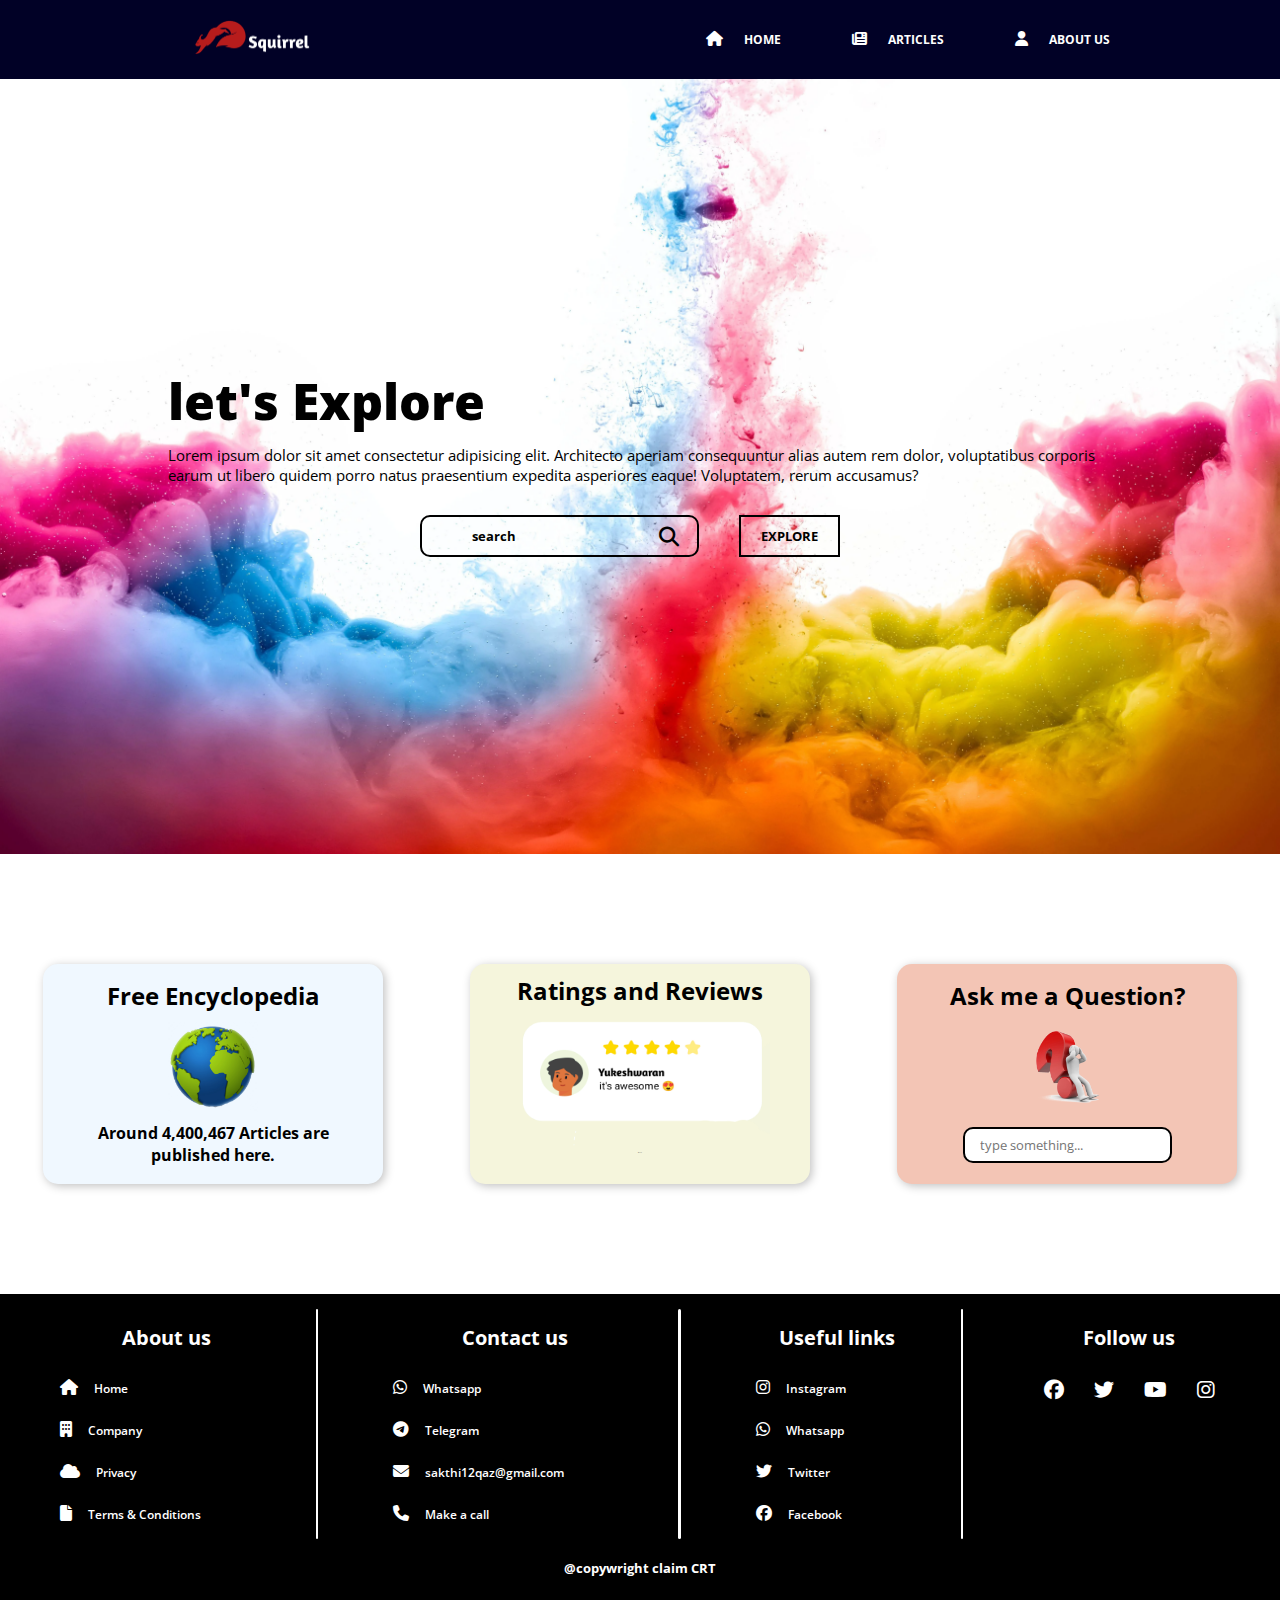
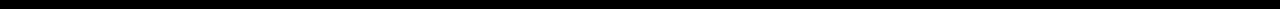
<file: index.html/index.html>
<!DOCTYPE html>
<html lang="en">
<head>
    <meta charset="UTF-8">
    <meta http-equiv="X-UA-Compatible" content="IE=edge">
    <meta name="viewport" content="width=device-width, initial-scale=1.0">
    <title>redsquirrel</title>
    <link rel="stylesheet" href="https://cdnjs.cloudflare.com/ajax/libs/font-awesome/6.2.1/css/all.min.css">
    <link rel="preconnect" href="https://fonts.googleapis.com">
<link rel="preconnect" href="https://fonts.gstatic.com" crossorigin>
<link href="https://fonts.googleapis.com/css2?family=Open+Sans:ital,wght@0,300;0,400;0,500;0,600;0,700;1,500;1,600;1,700;1,800&display=swap" rel="stylesheet">
    <link rel="stylesheet" href="..//style.css/style.css">
    <link rel='stylesheet' href='https://cdn-uicons.flaticon.com/uicons-regular-rounded/css/uicons-regular-rounded.css'>
</head>
<body id="body">
    <header id="header">
        <div class="container">
            <div class="logo">
                <img src="..//images/logo1.png" height="100" width="300" class="img_bg">
            </div>
            <div class="lists" id="nav_list">
                <ul>
                    <li> <i class="fa-solid fa-house"></i><a href="#home">Home</a></li>
                    <li> <i class="fa-solid fa-newspaper"></i><a href="#articles">Articles</a></li>
                    <li><i class="fa-solid fa-user"></i><a href="#about_us">About Us</a></li>
                </ul>
            </div>
            <div class="hamburger" id="hamburger">
                <div class="line"></div>
                <div class="line"></div>
                <div class="line"></div>
            </div>
        </div>
    </header>
    <section class="section1" id="home">
        <div class="searchbar_container">
            <div class="sec1_container">
                <div class="img2">
                    <img src="..//images/bgimg.jpg" id="background_img">
                </div>
                <div class="search_bar">
                    <div class="search_content">
                        <h1>
                            let's Explore
                        </h1>
                        <p>Lorem ipsum dolor sit amet consectetur adipisicing elit. Architecto aperiam consequuntur alias autem rem dolor, voluptatibus corporis earum ut libero quidem porro natus praesentium expedita asperiores eaque! Voluptatem, rerum accusamus?</p>
                    </div>
                    <div class="search_input">
                        <div class="search_input_con">
                            <input type="text" id="search" placeholder="search">
                            <i class="fa-solid fa-magnifying-glass"></i>
                        </div>
                        <div class="search_button">
                            <button>
                                Explore
                            </button>
                        </div>
                    </div>
                </div>
            </div>
        </div>
    </section>
    <section class="section2">
       <div class="box_container">
        <div class="boxes">
            <h2>Free Encyclopedia</h2>
            <img src="..//images/box1.png">
            <div class="box_content">
                Around 4,400,467 Articles are published here.
            </div>
        </div>
        <div class="boxes2">
            <h2>Ratings and Reviews</h2>
           <img src="..//images/box2.png" class="img_ratings" >
           <div class="box_content">
            <h3>Good</h3>
           </div>
        </div>
        <div class="boxes">
            <h2>Ask me a Question?</h2>
            <img src="../images/box3.png">
          <div class="box3_content">
            <input type="text" class="feedback" placeholder="type something...">
          </div>
        </div>
       </div>
    </section>
    <section class="end">
        <div class="end_container">
            <div class="end_About_us">
                <h2>About us</h2>
                <ul>
                  <li><i class="fa-solid fa-house"></i><a href="#home">Home</a></li>
                  <li><i class="fa-solid fa-building"></i><a href="#">Company</a></li>
                  <li><i class="fa-solid fa-cloud"></i><a href="#">Privacy</a></li>
                  <li><i class="fa-solid fa-file"></i><a href="#">Terms &  Conditions</a></li>
                </ul>
            </div><hr>
            <div class="end_contact_us">
                <h2>Contact us</h2>
                <ul>
                    <li><i class="fa-brands fa-whatsapp"></i><a href="#">Whatsapp</a></li>
                    <li><i class="fa-brands fa-telegram"></i><a href="#">Telegram</a></li>
                    <li><i class="fa-solid fa-envelope"></i><a href="#">sakthi12qaz@gmail.com</a></li>
                    <li><i class="fa-solid fa-phone"></i><a href="tell:9042503770">Make a call</a></li>
                </ul>
            </div><hr>
            <div class="end_links">
                <h2>Useful links</h2>
                <ul>
                    <li><i class="fa-brands fa-instagram"></i><a href="#">Instagram</a></li>
                    <li><i class="fa-brands fa-whatsapp"></i><a href="#">Whatsapp</a></li>
                    <li><i class="fa-brands fa-twitter"></i><a href="#">Twitter</a></li>
                    <li><i class="fa-brands fa-facebook"></i><a href="#">Facebook</a></li>
                </ul>
            </div><hr>
            <div class="end_follow">
                <h2>Follow us</h2>
                <ul>
                    <li><a href="#"><i class="fa-brands fa-facebook"></i></a></li>
                    <li><a href="#"><i class="fa-brands fa-twitter"></i></a></li>
                    <li><a href="#"><i class="fa-brands fa-youtube"></i></a></li>
                    <li><a href="#"><i class="fa-brands fa-instagram"></i></a></li>
                </ul>
            </div>
        </div>
    </section>
    <section class="end_content">
        <div class="end_text">
            <p>
                @copywright claim CRT
            </p>
        </div>
    </section>
</body>
<script src="../main.js/main.js" defer></script>
</html>
</file>
<file: style.css/style.css>
/* css for entire HOME page */

*{
    padding: 0;
    margin: 0;
    font-family: 'Open Sans', sans-serif;
    scroll-behavior: smooth;
}
body{
    overflow-x: hidden ;
}
.lists ul li i{
    color:white;
    font-size: 15px;
    transition: .5s;
    padding: 0px 20px ;
    -webkit-transition: .5s;
    -moz-transition: .5s;
    -ms-transition: .5s;
    -o-transition: .5s;
}
.lists ul li i:hover{
    font-size: 20px;
    color: #b71c1c;
}

.fa-magnifying-glass{
    margin-right: 30px;
}
.hamburger{
    display: none;
    overflow: hidden;
}
header{
    width: 100%;
    padding: 10px ;
    box-shadow: 1px 1px 10px rgba(0,0,0, 0.5);
    background-color: rgb(1, 1, 38);
    z-index: 1000;
    transition: .5s;
    -webkit-transition: .5s;
    -moz-transition: .5s;
    -ms-transition: .5s;
    -o-transition: .5s;
}
.container{
    display: flex;
    justify-content: space-around;
}
.img_bg{
    height:40px;
    width: 160px;
}
.lists ul{
    display: flex;
}
li {
    list-style: none;
    padding: 10px 15px ;
    margin: 0px 10px ;
}
a{
    position: relative;
    padding: 6px 1px;
    text-decoration: none;
    color:white;
    font-weight: 700;
    font-size: 12px;
    text-transform: uppercase;
}

a::after{
    position: absolute;
    content: '';
    background:white;
    height: 2px;
    width: 0;
    left: 0;
    bottom: 0;
    transition: 0.3s;
    -webkit-transition: 0.3s;
    -moz-transition: 0.3s;
    -ms-transition: 0.3s;
    -o-transition: 0.3s;
}
a:hover::after{
    width: 100%;
}

/* sticky_ header*/

header.sticky{
    position: fixed;
    background-color: black;
}
/* for section1 */


.section1{
    display: flex;
    justify-content: space-evenly;
    align-items: center;
    min-height: 775px;
    background: url(..///images/cover_2.webp);
    background-position: center;
    background-size: cover;

}


.sec1_container{
   display: flex;
   justify-content: space-evenly;
   padding: 10px 10%;
   margin: 10px;
}
.search_bar{
    text-align: center;
    width: 100% ;
}
.search_content{
    margin-top: 35px;
    font-size: 15px;
    font-weight: 400;
    text-align: center;
    margin: 1px 30px;
}


.search_content h1{
    margin: 20px 30px ;
    font-size: 50px;
    font-weight: 800;
}

#search{
    padding: 10px 50px;
    margin: 20px 10px ;
    cursor: pointer;
    transition:.3s;
    -webkit-transition:.3s;
    -moz-transition:.3s;
    -ms-transition:.3s;
    -o-transition:.3s;
    background-color:transparent;
    border: solid 2px black;
    border-radius: 10px;
    -webkit-border-radius: 10px;
    -moz-border-radius: 10px;
    -ms-border-radius: 10px;
    -o-border-radius: 10px;
}

#search:hover{
    box-shadow: 1px 1px  10px rgba(0,0,0, 0.25);


}
.fa-magnifying-glass{
    color: black;
}
.search_input i{
    position: absolute;
    bottom: 30px;
    right: 0;
    font-size: 20px;
    font-weight: 700;

}
.search_input{
    display: flex;
    justify-content: center;
}
.search_button button{
    margin: 20px 30px;
    padding: 10px 20px;
    font-weight: 700;
    text-transform: uppercase;
    cursor: pointer;
    transition: 1.5s;
    -webkit-transition: 1.5s;
    -moz-transition: 1.5s;
    -ms-transition: 1.5s;
    -o-transition: 1.5s;
    border: solid 2px black;
    background: -webkit-linear-gradient(0deg, transparent 50%,rgb(205, 233, 133) 50% );
    background-size: 400px 80px ;
}

.search_button button:hover{
    box-shadow: 1px 1px  10px rgba(0,0,0, 0.1);
    background-position: 200px 50px ;

}
.search_input_con{
    position: relative;
    padding: 0px ;
}
.search_input_con input::placeholder{
    font-weight: 700;
    color: black;

}

.search_input_con input::-webkit-input-placeholder{
    font-weight: 700;
}

.img2 img{
   height: 300px;
   width: 400px;
   display: none;
   overflow: hidden;
}

/* for section2 */


.box_container{
   display: grid;
   justify-content: space-around;
   grid-template-columns: repeat(3,auto);
   width: 100%;
   gap: 1px;
   margin-top: 100px;
   margin-bottom: 100px;
}
.box3{
    display: block;
}
.boxes{
    display: block;
    height: 200px ;
    width: 310px;
    padding: 10px 15px;
    margin: 10px  ;
    justify-content: center;
    text-align: center;
    background-color: aliceblue;
    border-radius: 15px;
    box-shadow: 2px 2px 10px rgba(0,0,0, 0.25);
    -webkit-border-radius: 15px;
    -moz-border-radius: 15px;
    -ms-border-radius: 15px;
    -o-border-radius: 15px;
    transition: .3s;
    -webkit-transition: .3s;
    -moz-transition: .3s;
    -ms-transition: .3s;
    -o-transition: .3s;
}
.boxes:hover{
    transform: scale(1.03);
    -webkit-transform: scale(1.03);
    -moz-transform: scale(1.03);
    -ms-transform: scale(1.03);
    -o-transform: scale(1.03);
}
.boxes:nth-child(3){
    background-color:rgb(243, 197, 181);
}
.boxes img{
    height:90px ;
    width:90px;
    margin: 5px;
}
.boxes h2{
    margin: 5px 10px;
}
.fa-earth-europe{
    color: black;
    font-size: 220px;
}
.fa-star{
    color: black;
    font-size: 220px;
}
.feedback{
    padding: 7px 15px;
    margin: 5px ;
    border-radius: 10px;
    -webkit-border-radius: 10px;
    -moz-border-radius: 10px;
    -ms-border-radius: 10px;
    -o-border-radius: 10px;
    border: 2px solid black;
}
.box_content{
    font-size:16px;
    font-weight: 700;
}

.boxes2{
    display: block;
    height: 200px ;
    width: 310px;
    padding: 10px 15px;
    margin: 10px ;
    justify-content: center;
    background-color: beige;
    text-align: center;
    border-radius: 15px;
    box-shadow: 2px 2px 10px rgba(0,0,0, 0.25);
    -webkit-border-radius: 15px;
    -moz-border-radius: 15px;
    -ms-border-radius: 15px;
    -o-border-radius: 15px;
    transition: .3s;
    -webkit-transition: .3s;
    -moz-transition: .3s;
    -ms-transition: .3s;
    -o-transition: .3s;
}
.boxes2:hover{
    transform: scale(1.03);
    -webkit-transform: scale(1.03);
    -moz-transform: scale(1.03);
    -ms-transform: scale(1.03);
    -o-transform: scale(1.03);
}
.img_ratings{
    height: 140px;
    width: 260px;
    margin: 0px;
}
.box_content h3{
    margin:0px;
    font-size: 1px;
}

@media screen and (max-width:1200px) and (min-width:420px) {
    .box_container{
        display: grid;
        justify-content:space-evenly;
        grid-template-columns: repeat(1,auto);
        width: 100%;
        gap: 10px;
        margin-top: 100px;
        margin-bottom: 100px;
     }
}


@media  screen and (max-width:420px) and (min-width:280px) {
    .box_container{
        display: grid;
        justify-content:space-evenly;
        grid-template-columns: repeat(1,auto);
        width: 100%;
        gap: 10px;
        margin-top: 100px;
        margin-bottom: 100px;
     }
    .boxes{
        display: block;
        height: 150px ;
        width: 250px;
        padding: 10px 15px;
        margin: 10px  ;
        justify-content: center;
        text-align: center;
        border-radius: 15px;
        box-shadow: 2px 2px 10px rgba(0,0,0, 0.5);
        -webkit-border-radius: 15px;
        -moz-border-radius: 15px;
        -ms-border-radius: 15px;
        -o-border-radius: 15px;
    }
    .boxes2{
    display: block;
    height: 150px ;
    width: 250px;
    padding: 10px 15px;
    margin: 10px ;
    justify-content: center;
    text-align: center;
    border-radius: 15px;
    box-shadow: 2px 2px 10px rgba(0,0,0, 0.5);
    -webkit-border-radius: 15px;
    -moz-border-radius: 15px;
    -ms-border-radius: 15px;
    -o-border-radius: 15px;

    }
    .boxes img{
        height:60px ;
        width:60px;
        margin: 3px;
    }
    .boxes h2{
        margin: 3px 5px;
        font-size: 17px;
    }
    .box_content{
        font-size:13px;
        font-weight: 700;
    }
    .boxes2 h2{
        font-size: 19px;
    }
    .img_ratings{
        margin-top: 20px;
        height:82px;
        width: 147px;
        margin: 0px;
    }
    .box_content h3{
        margin:0px
    }
}

/*for end_container */

.end{
    background-color: black;
}
.end_container{
    display: grid;
    grid-template-columns: repeat(4,auto);
    background-color: black;
}
.end_container h2{
    color: white;
    font-size: 20px;
    margin: 15px;
    text-align: center;
}
.end_container ul li{
    color: white;
    margin: 0px 30px;

}
.end_container ul li a{
    text-transform: none;
    font-weight: 600;

}
.end_container ul li a:hover::after{
    background: #b71c1c;
}
.end_About_us{
    position: relative;
    background-color: black;
    margin: 15px;
}
.end_links{
    position: relative;
    background-color:black;
    margin: 15px;
}
.end_links ul li a{
    margin-left: 15px;
}
.end_contact_us ul li a{
    margin-left: 15px;
}
.end_About_us ul li a{
    margin-left: 15px;
}
.end_follow{
    background-color:black;
    margin: 15px;
    text-align: center;
}
.end_follow ul{
    display: flex;
    justify-content: center;
}
.end_follow ul li a{
    font-size: 20px;
    margin: 10px 0px;
    padding: 0px 0px;
    margin-left: 0px;
    margin-right: 0px;

}
.end_follow ul li{
    margin-left: 0px;
    margin-right: 0px;
    margin: 0px;
    list-style: none;
}
.end_contact_us{
    position: relative;
    background-color:black;
    margin: 15px;
}
.end_About_us::before{
    content: '';
    position: absolute;
    background: white;
    height: 230px;
    width: 2px;
    right: 0;
    border-radius: 25px;
    -webkit-border-radius: 25px;
    -moz-border-radius: 25px;
    -ms-border-radius: 25px;
    -o-border-radius: 25px;
}
.end_links::before{
    content: '';
    position: absolute;
    background: white;
    height: 230px;
    width: 2px;
    right: 0;
    border-radius: 25px;
    -webkit-border-radius: 25px;
    -moz-border-radius: 25px;
    -ms-border-radius: 25px;
    -o-border-radius: 25px;
}
.end_contact_us::before{
    content: '';
    position: absolute;
    background: white;
    height: 230px;
    width: 3px;
    right: 0;
    border-radius: 25px;
    -webkit-border-radius: 25px;
    -moz-border-radius: 25px;
    -ms-border-radius: 25px;
    -o-border-radius: 25px;
}
hr{
    display: none;
    overflow: hidden;
    margin: 10px 30px;
}

.end_text{
    text-align: center;
    background-color: black;
}
.end_text p{
    height: 40px;
    width: 100%;
    text-align: center;
    color:white;
    padding: 10px 0px;
    font-weight: 700;
    font-size: 13px;
}

@media  screen and (max-width:950px) and (min-width:280px) {
    .end_container{
        display: grid;
        grid-template-columns: repeat(1,auto) ;
    }
    hr{
        display: block;
    }
    .end_About_us::before{
        content: '';
        position: absolute;
        background:black;
        height: 230px;
        width: 2px;
        right: 0;
        border-radius: 25px;
        -webkit-border-radius: 25px;
        -moz-border-radius: 25px;
        -ms-border-radius: 25px;
        -o-border-radius: 25px;
    }
    .end_links::before{
        content: '';
        position: absolute;
        background: black;
        height: 230px;
        width: 2px;
        right: 0;
        border-radius: 25px;
        -webkit-border-radius: 25px;
        -moz-border-radius: 25px;
        -ms-border-radius: 25px;
        -o-border-radius: 25px;
    }
    .end_contact_us::before{
        content: '';
        position: absolute;
        background:black;
        height: 230px;
        width: 3px;
        right: 0;
        border-radius: 25px;
        -webkit-border-radius: 25px;
        -moz-border-radius: 25px;
        -ms-border-radius: 25px;
        -o-border-radius: 25px;
    }

}

/*for mobile (900px) */

@media screen and (max-width:900px) {
    header{
        padding: 10px;
        z-index: 1;
    }
    .hamburger{
        display: block;
        margin-right: 30px;
        margin: 13px;
        cursor: pointer;
    }
    .hamburger .line{
        background:white;
        height: 1px;
        width: 16px;
        padding: 1px 3px;
        margin: 5px;
        border-radius: 10px;
        -webkit-border-radius: 10px;
        -moz-border-radius: 10px;
        -ms-border-radius: 10px;
        -o-border-radius: 10px;
        transition: .3s;
        -webkit-transition: .5s;
        -moz-transition: .3s;
        -ms-transition: .3s;
        -o-transition: .3s;
    }

    .hamburger .line:nth-child(1) {
        top: 0px;
        -webkit-transform-origin: left center;
        -moz-transform-origin: left center;
        -o-transform-origin: left center;
        transform-origin: left center;
      }
      .hamburger .line:nth-child(2) {
        top: 18px;
        -webkit-transform-origin: left center;
        -moz-transform-origin: left center;
        -o-transform-origin: left center;
        transform-origin: left center;
      }

      .hamburger .line:nth-child(3) {
        top: 36px;
        -webkit-transform-origin: left center;
        -moz-transform-origin: left center;
        -o-transform-origin: left center;
        transform-origin: left center;
      }

    .hamburger.open .line:nth-child(1){
        transform: rotate(40deg);
        top: -3px;
        right: 8px;
        -webkit-transform: rotate(40deg);
        -moz-transform: rotate(40deg);
        -ms-transform: rotate(40deg);
        -o-transform: rotate(40deg);
}
      .hamburger.open .line:nth-child(2) {
        width: 0%;
        opacity: 0;
      }
      .hamburger.open .line:nth-child(3) {
        transform: rotate(-40deg);
        top: 39px;
        right: 8px;
        -webkit-transform: rotate(-40deg);
        -moz-transform: rotate(-40deg);
        -ms-transform: rotate(-40deg);
        -o-transform: rotate(-40deg);
    }

    .img_bg{
        height:50px;
        width: 180px;
    }

    .lists{
       position: absolute;
       top: 90px;
       width: 270px;
       height: 100vh;
       transition: .5s;
       z-index: 1000;
       left:-1100px;
       transition: .5s;
       -webkit-transition: .5s;
       -moz-transition: .5s;
       -ms-transition: .5s;
       -o-transition: .5s;
       overflow: hidden;
    }

    .lists.active{
        left: 0;
        display: block;
        transform: none;
        -webkit-transform: none;
        -moz-transform: none;
        -ms-transform: none;
        -o-transform: none;
    }
    #nav_list{
        background-color: rgb(1, 1, 38);
    }


    .lists ul{
        display: inline-block;
        text-align: left;
        margin-top: 50px;
    }
    ul li{
        margin-top: 20px;
        margin-left: 10px;
    }
    ul li a{
        color:white;
    }
    a::after{
        position: absolute;
        content: '';
        background:rbg;
        height: 2px;
        width: 0;
        left: 0;
        bottom: 0;
        transition: 0.3s;
        -webkit-transition: 0.3s;
        -moz-transition: 0.3s;
        -ms-transition: 0.3s;
        -o-transition: 0.3s;
    }

}

    /*for sec1*/

    .sec1_container{
        display: block;
     }
     .img2 img{
        height: 300px;
        width: 400px;
     }

     .search_content p{
        margin-top: 35px;
        font-size: 15px;
        font-weight: 400;
        text-align: left;
        margin: 1px 10px;
    }
    .search_content h1{
        text-align: left;
        margin: 10px 0px;

    }
    .search_content p{
        text-align: left;
        margin: 10px 0px ;
    }




/* for media(1023px) */

@media screen and (max-width:1280px) and (min-width:280px){
    header{
        padding: 17px ;
    }
    .cover_img{
        position: absolute;
        z-index: -1;
        height: 1050px;
    }

    /*for sec1*/n

    .sec1_container{
        display: block;
     }
     .img2 img{
        height: 300px;
        width: 400px;
     }

}


/* for media(500px) */

@media screen and (max-width:500px) {
    .search_input{
        display: block;
    }
    .fa-magnifying-glass{
        margin-right: 80px;
    }
    #search{
        padding: 10px 15px;
    }
}

@media screen and (max-width:410px) and (min-width:330px) {
    .search_input{
        display: block;
    }
    .fa-magnifying-glass{
        margin-right: 80px;
    }
    .search_input_con i{
        margin-right: 80px;
    }
    #search{
        padding: 10px 15px;
    }
}
@media screen and (max-width:500px) and (min-width:410px) {
    .search_input{
        display: block;
    }
    .fa-magnifying-glass{
        margin-right: 80px;
    }
    .search_input_con i{
        margin-right: 110px;
    }
    #search{
        padding: 10px 15px;
    }
}

/* for media(500px) */

@media screen and (max-width:500px){
    header{
        padding: 10px 0px;
    }
    .hamburger{
        margin-top: 20px;
    }
    .hamburger .line{
        background:white;
        height: 1px;
        width: 17.5px;
        padding: 1px ;
        margin: 3px;
        border-radius: 10px;
        -webkit-border-radius: 10px;
        -moz-border-radius: 10px;
        -ms-border-radius: 10px;
        -o-border-radius: 10px;
        transition: .3s;
        -webkit-transition: .5s;
        -moz-transition: .3s;
        -ms-transition: .3s;
        -o-transition: .3s;
    }

    .lists{
        position: absolute;
        top: 77px;
        width: 270px;
        height: 100vh;
        background-color:rgb(1, 1, 72);
        transition: .5s;
        z-index: 1000;
        left:-1100px;
        transition: .5s;
        -webkit-transition: .5s;
        -moz-transition: .5s;
        -ms-transition: .5s;
        -o-transition: .5s;
        overflow: hidden;
     }


}

@media screen and (max-width:410px) {
    .search_input{
        display: block;
    }
    .fa-magnifying-glass{
        margin-right: 37px;
    }
    #search{
        padding: 10px 13px;
    }
    .search_button button{
        margin: 0px;

    }
}

/* for media(500px) */

@media screen and (max-width:280px){
    header{
        padding: 10px 0px;
    }
    .hamburger{
        margin-top: 20px;
    }
    .hamburger .line{
        background:white;
        height: 1px;
        width: 17.5px;
        padding: 1px ;
        margin: 3px;
        border-radius: 10px;
        -webkit-border-radius: 10px;
        -moz-border-radius: 10px;
        -ms-border-radius: 10px;
        -o-border-radius: 10px;
        transition: .3s;
        -webkit-transition: .5s;
        -moz-transition: .3s;
        -ms-transition: .3s;
        -o-transition: .3s;
    }
}
</file>
